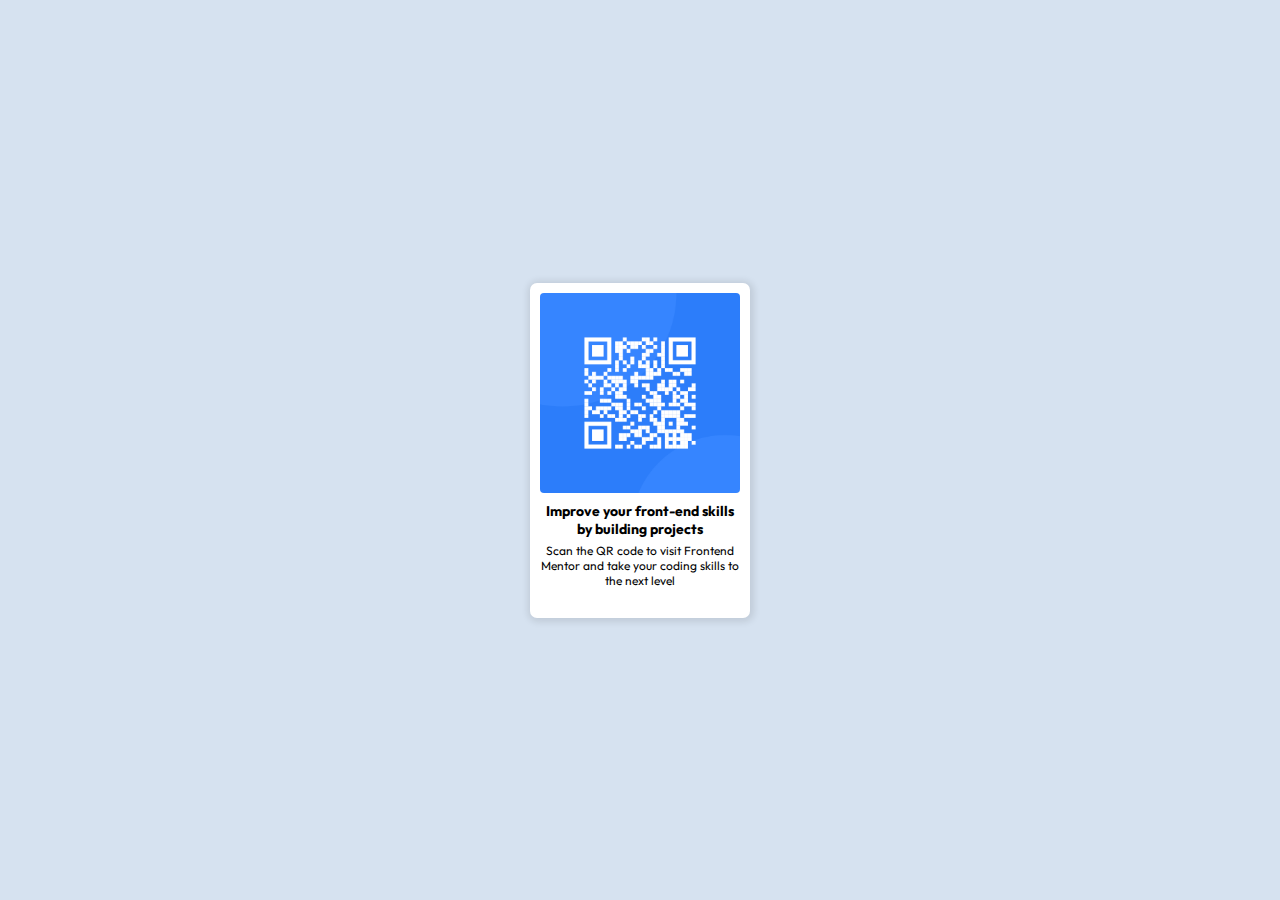
<file: index.html>
<!DOCTYPE html>
<html lang="en">
<head>
  <meta charset="UTF-8">
  <meta name="viewport" content="width=device-width, initial-scale=1.0"> <!-- displays site properly based on user's device -->
  <link rel="icon" type="image/png" sizes="32x32" href="./images/favicon-32x32.png">
  <link rel="stylesheet" href="css.css">
  <link rel="preconnect" href="https://fonts.googleapis.com">
  <link rel="preconnect" href="https://fonts.gstatic.com" crossorigin>
  <link href="https://fonts.googleapis.com/css2?family=Outfit:wght@100..900&display=swap" rel="stylesheet">
  <title>Frontend Mentor | QR code component</title>

  <!-- Feel free to remove these styles or customise in your own stylesheet 👍 -->
  <style>
    .attribution { font-size: 11px; text-align: center; }
    .attribution a { color: hsl(228, 45%, 44%); }
  </style>
</head>
<body>
    <!-- <center> -->
      <div id="card">
        <img alt="Qr Image" src="qr-code-component-main/images/image-qr-code.png">
        <h3>Improve your front-end skills by building projects</h3>
        <p>Scan the QR code to visit Frontend Mentor and take your coding skills to the next level</p>
      </div>
    <!-- </center> -->



    
  <!-- <div class="attribution">
    Challenge by <a href="https://www.frontendmentor.io?ref=challenge" target="_blank">Frontend Mentor</a>. 
    Coded by <a href="#">John Paul Dela Rosa</a>.
  </div> -->
</body>
</html>
</file>
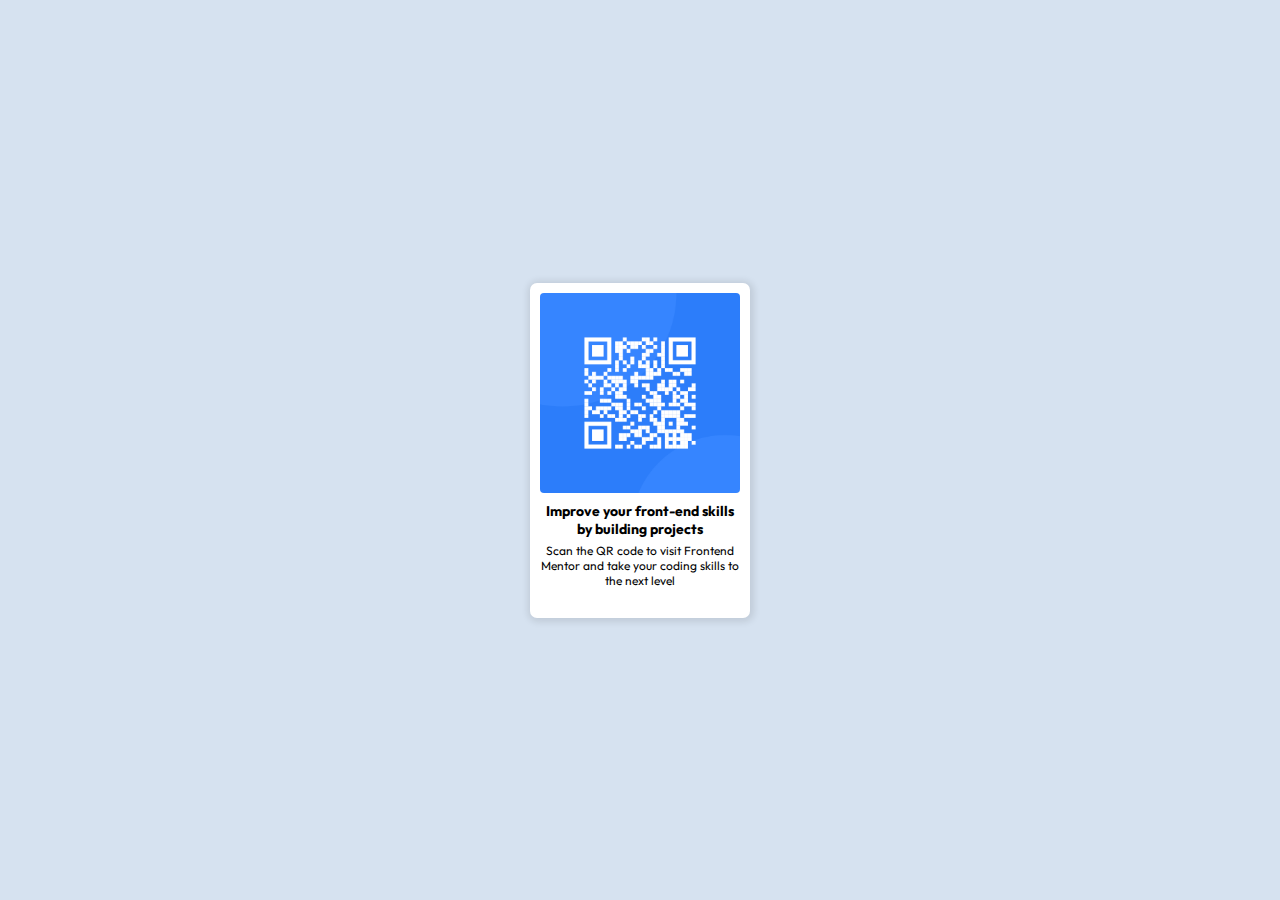
<file: qr-code-component-main/index.html>
<!DOCTYPE html>
<html lang="en">
<head>
  <meta charset="UTF-8">
  <meta name="viewport" content="width=device-width, initial-scale=1.0"> <!-- displays site properly based on user's device -->
  <link rel="icon" type="image/png" sizes="32x32" href="./images/favicon-32x32.png">
  <link rel="stylesheet" href="css.css">
  <link rel="preconnect" href="https://fonts.googleapis.com">
  <link rel="preconnect" href="https://fonts.gstatic.com" crossorigin>
  <link href="https://fonts.googleapis.com/css2?family=Outfit:wght@100..900&display=swap" rel="stylesheet">
  <title>Frontend Mentor | QR code component</title>

  <!-- Feel free to remove these styles or customise in your own stylesheet 👍 -->
  <style>
    .attribution { font-size: 11px; text-align: center; }
    .attribution a { color: hsl(228, 45%, 44%); }
  </style>
</head>
<body>
    <!-- <center> -->
      <div id="card">
        <img alt="Qr Image" src="images/image-qr-code.png">
        <h3>Improve your front-end skills by building projects</h3>
        <p>Scan the QR code to visit Frontend Mentor and take your coding skills to the next level</p>
      </div>
    <!-- </center> -->




  <!-- <div class="attribution">
    Challenge by <a href="https://www.frontendmentor.io?ref=challenge" target="_blank">Frontend Mentor</a>. 
    Coded by <a href="#">John Paul Dela Rosa</a>.
  </div> -->
</body>
</html>
</file>
<file: css.css>
/* @import url(https://fonts.google.com/specimen/Outfit); */

*{
    padding: 0;
    margin: 0;
    border: 0;
}
:root{
    --bg1: hsl(212, 45%, 89%);
    --bg2: hsl(0, 0%, 100%);
}
body{
    font-family: "Outfit", serif;
    font-optical-sizing: auto;
    display: flex;
    justify-content: center;
    align-items: center;
    height: 100vh;
    border-radius: 10px;
    background-color: var(--bg1);
}
#card{
    padding: 10px;
    width: 200px;
    height: auto;
    border-radius: 7px;
    box-shadow: 1px 1px 7px 3px rgba(0, 0, 0, 0.1);
    background-color: var(--bg2);
    text-align: center;
}
img{
    width: 100%;
    height: auto;
    border-radius: 4px;
}
h3{
    font-size: 14px;
    padding: 5px;
}
p{
    font-size: 12px;
    padding-bottom: 20px;
}
</file>
<file: qr-code-component-main/css.css>
/* @import url(https://fonts.google.com/specimen/Outfit); */

*{
    padding: 0;
    margin: 0;
    border: 0;
}
:root{
    --bg1: hsl(212, 45%, 89%);
    --bg2: hsl(0, 0%, 100%);
}
body{
    font-family: "Outfit", serif;
    font-optical-sizing: auto;
    display: flex;
    justify-content: center;
    align-items: center;
    height: 100vh;
    border-radius: 10px;
    background-color: var(--bg1);
}
#card{
    padding: 10px;
    width: 200px;
    height: auto;
    border-radius: 7px;
    box-shadow: 1px 1px 7px 3px rgba(0, 0, 0, 0.1);
    background-color: var(--bg2);
    text-align: center;
}
img{
    width: 100%;
    height: auto;
    border-radius: 4px;
}
h3{
    font-size: 14px;
    padding: 5px;
}
p{
    font-size: 12px;
    padding-bottom: 20px;
}
</file>
